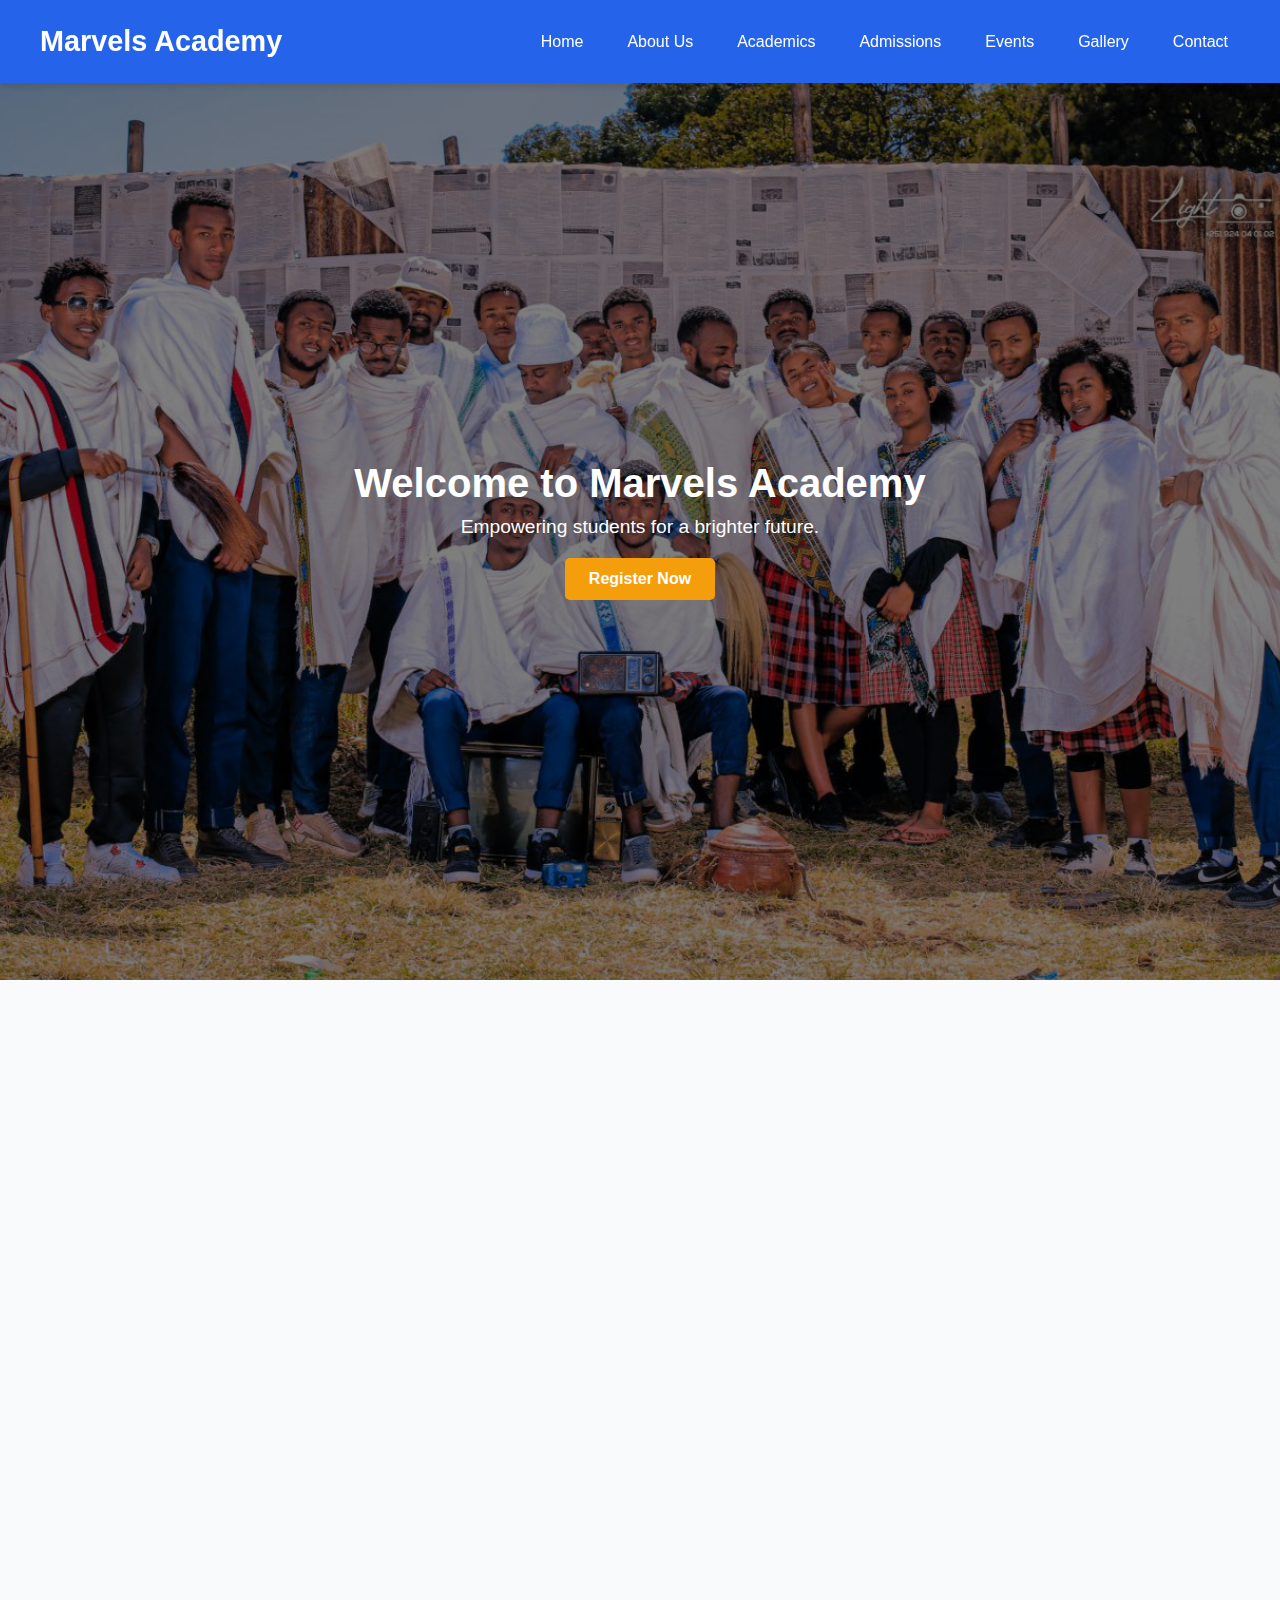
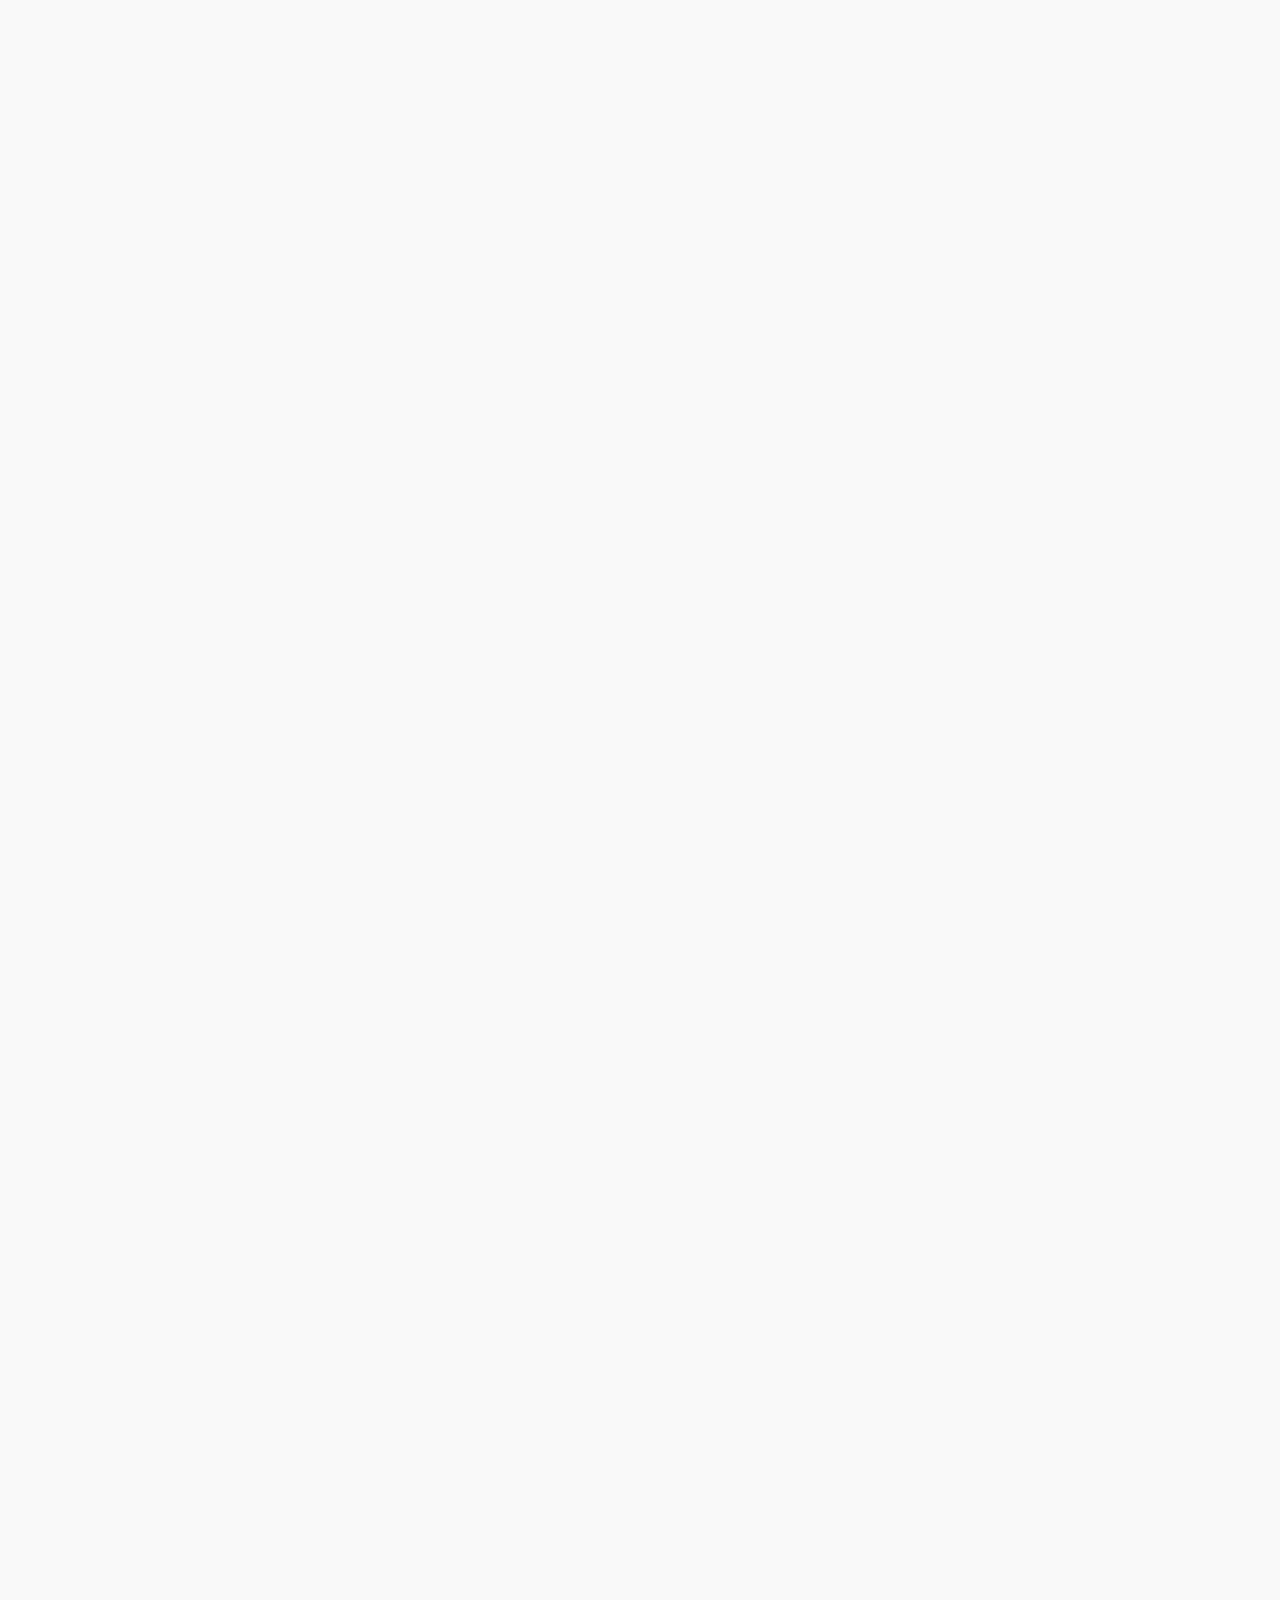
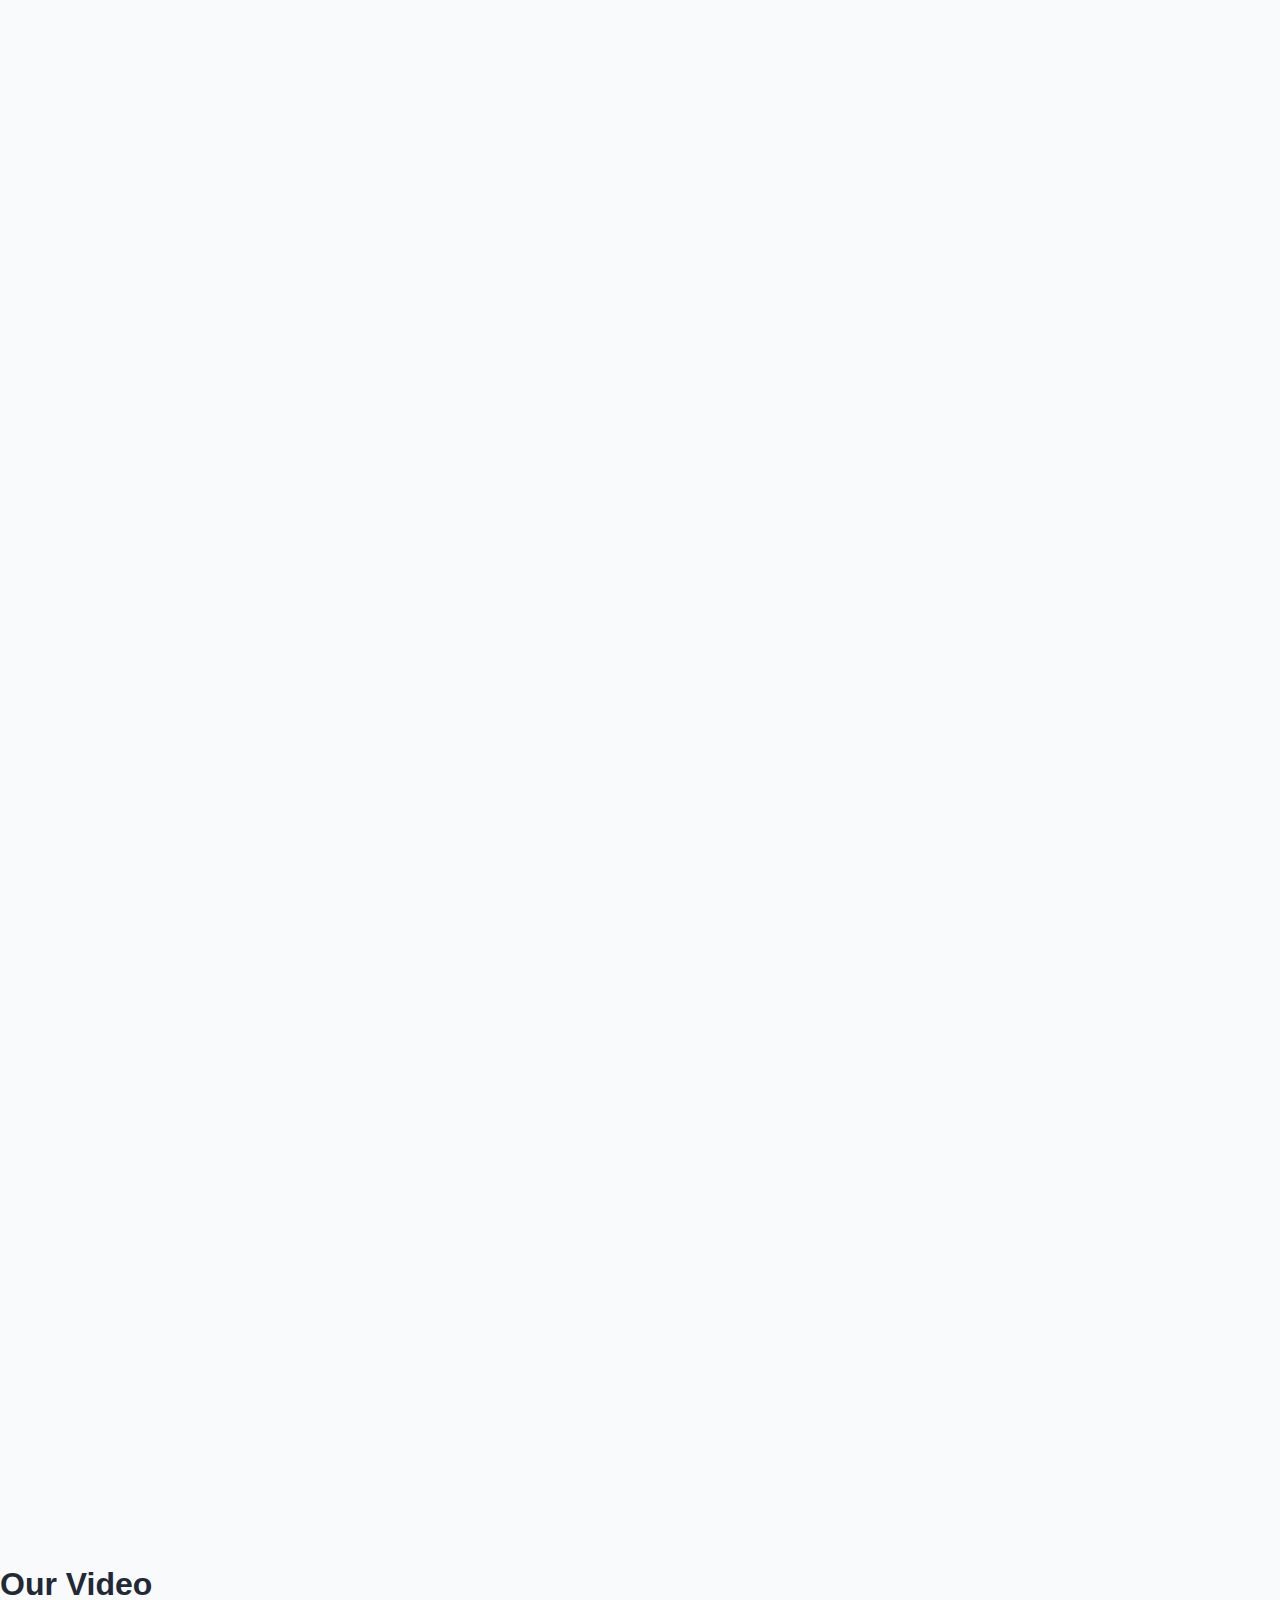
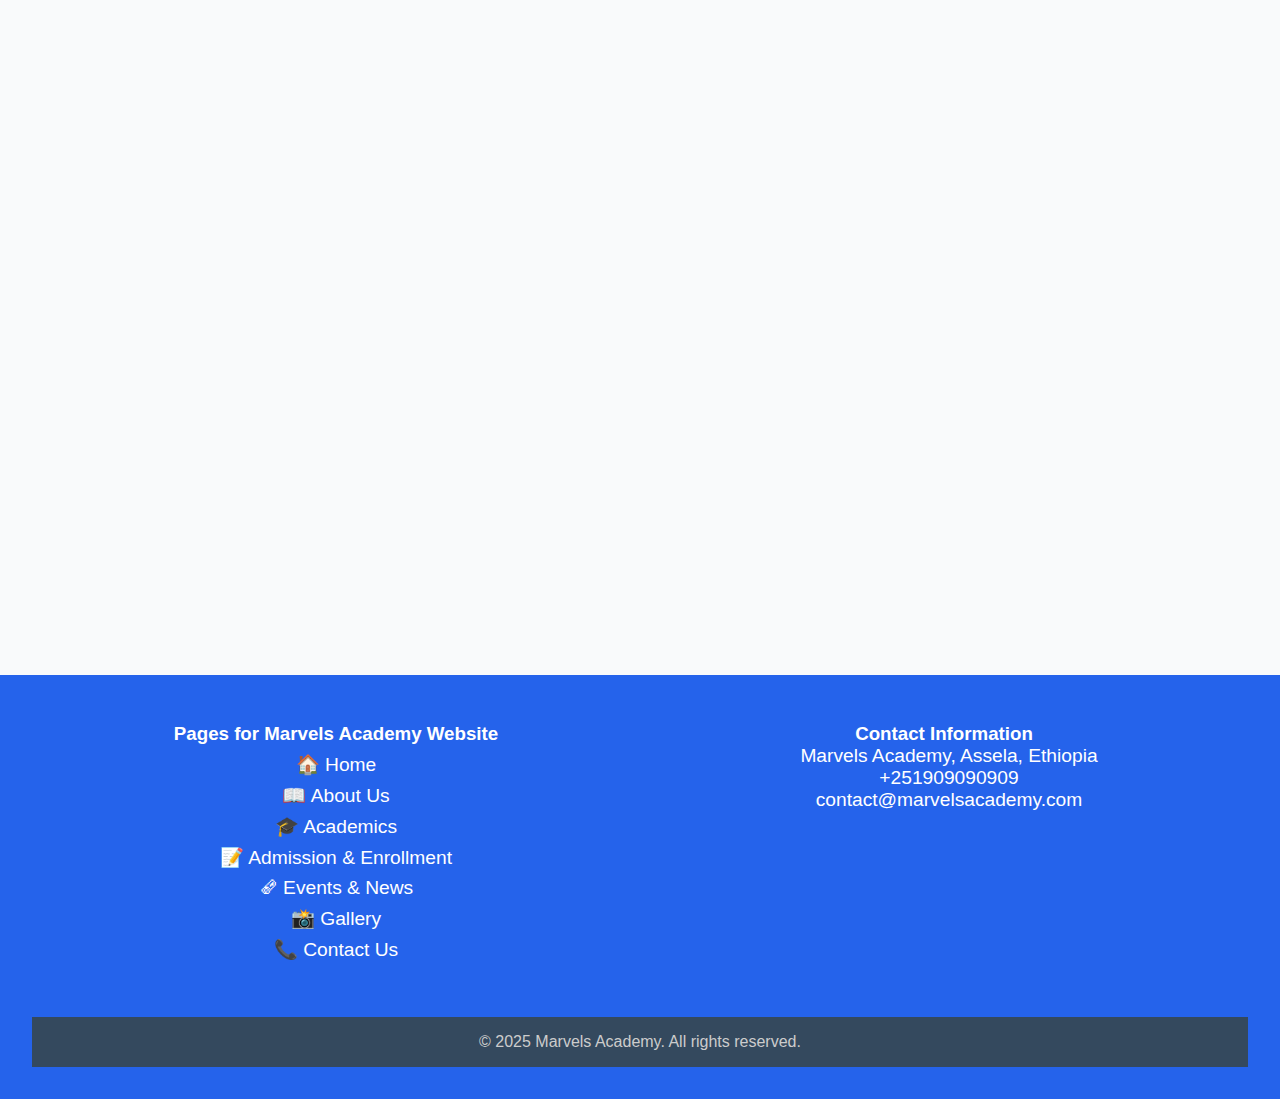
<file: index.html>
<!DOCTYPE html>
<html lang="en">
<head>
    <meta charset="UTF-8">
    <meta name="viewport" content="width=device-width, initial-scale=1.0">
    <title>Marvels Academy</title>
    <link rel="stylesheet" href="./css/styles.css">
</head>
<body>
    <!-- Header section -->
    <header>
        <div class="container">
            <div class="logo">Marvels Academy</div>
            <nav>
                <ul class="nav-links">
                    <li><a href="#home">Home</a></li>
                    <li><a href="#about">About Us</a></li>
                    <li><a href="#academic">Academics</a></li>
                    <li><a href="#admission">Admissions</a></li>
                    <li><a href="#event">Events</a></li>
                    <li><a href="#gallery">Gallery</a></li>
                    <li><a href="#contact">Contact</a></li>
                </ul>
                <div class="menu-toggle">&#9776;</div>
            </nav>
        </div>
    </header>
<!-- Home section -->
 <section id="home" class="home">
    <div class="home-content">
        <h1>Welcome to Marvels Academy</h1>
        <p>Empowering students for a brighter future.</p>
        <a href="./registration/reg_index.html" class="btn">Register Now</a>
    </div>
</section>
<!-- About Us Section -->
<section id="about" class="about">
    <h2>About Us</h2>
    <div class="about-container">
        <div class="about-box">
            <h3>Our Mission</h3>
            <p>To provide quality education that nurtures creativity, critical thinking, and lifelong learning.</p>
        </div>
        <div class="about-box">
            <h3>Our Vision</h3>
            <p>To be a leading institution that shapes future leaders through excellence in education.</p>
        </div>
        <div class="about-box">
            <h3>Our Values</h3>
            <p>Integrity, innovation, inclusivity, and commitment to student success.</p>
        </div>
    </div>

    <!-- Horizontal Image -->
    <div class="about-image">
        <img src="./images/about.jpg" alt="Marvels Academy Campus">
    </div>
</section>
<!-- Academic Section -->
<section id="academic" class="academics">
    <h2>Academics</h2>
    
    <!-- Curriculum Details -->
    <div class="curriculum">
        <h3>Curriculum Overview</h3>
        <p>We offer a well-structured curriculum for students from Grade 1 to 12, ensuring academic excellence and holistic development.</p>
        <ul>
            <li><strong>Grade 1-5:</strong> Foundational learning with a focus on literacy, numeracy, and creativity.</li>
            <li><strong>Grade 6-8:</strong> Introduction to advanced subjects, critical thinking, and exploratory learning.</li>
            <li><strong>Grade 9-12:</strong> Specialized courses, career guidance, and university preparation.</li>
        </ul>
    </div>

    <!-- Special Programs -->
    <div class="special-programs">
        <h3>Special Programs</h3>
        <div class="programs-container">
            <div class="program-box">
                <h4>STEM</h4>
                <p>Empowering students with Science, Technology, Engineering, and Mathematics.</p>
            </div>
            <div class="program-box">
                <h4>Arts</h4>
                <p>Encouraging creativity through music, painting, drama, and literature.</p>
            </div>
            <div class="program-box">
                <h4>Sports</h4>
                <p>Building teamwork, discipline, and leadership through various athletic activities.</p>
            </div>
        </div>
    </div>

    <!-- Calculator App Button -->
    <div class="calculator-section">
        <a href="./CalculatorApp/App_Index.html" class="btn-calculator">Try Our Calculator</a>
    </div>
</section>
<!-- Admission Section -->
<section id="admission" class="admission">
    <h2>Admission & Enrollment</h2>
    <!-- Admission Process -->
    <div class="admission-process">
        <h3>How to Apply</h3>
        <ol>
            <li>Fill out the online application form.</li>
            <li>Submit required.</li>
            <li>Attend an interview or entrance test (if applicable).</li>
            <li>Receive admission confirmation via email.</li>
            <li>Complete fee payment and finalize enrollment.</li>
        </ol>
        <!-- Register Now Button -->
        <div class="register-now">
            <a href="./registration/reg_index.html" class="btn-register">Register Now</a>
        </div>
    </div>

    <!-- Play Snake Game -->
    <div class="snake-game-section">
        <p>Play a fun game while your registration is being processed!</p>
        <a href="./Game_App/game_index.html" class="btn-snake">Marvel's Puzzle Game </a>
    </div>
</section>
<!-- Events and Announcements -->

<section id="event" class="event-section">
    <h2>Upcoming School Events</h2>
    <div class="event-container">
        <div class="event-card active">
            <img src="images/sport-photo-3 (2).jpg" alt="Event 1">
            <div class="event-info">
                <h3>Sports Day</h3>
                <p>Join us for an exciting day of sports and fun activities!</p>
            </div>
        </div>
        <div class="event-card">
            <img src="images/culture-raya.jpg" alt="Event 2">
            <div class="event-info">
                <h3>Art & Culture Exhibition</h3>
                <p>Explore the creative talents of our students in this year's art exhibition.</p>
                

            </div>
        </div>
        <div class="event-card">
            <img src="images/photo_2024-09-02_07-40-02 (2).jpg" alt="Event 3">
            <div class="event-info">
                <h3>Annual Day</h3>
                <p>Celebrate our school’s achievements with performances and awards.</p>
            </div>
        </div>
    </div>
<br>
<br>
    <section class="announcements">
        <h2>Announcements & News Updates</h2>
        <div class="announcement-item">
            <table>
                <thead>
                    <tr>
                        <th>Exam</th>
                        <th>Date</th>
                        <th>Time</th>
                        <th>Location</th>
                        <th>Results Announcement</th>
                    </tr>
                </thead>
                <tbody>
                    <!-- Midterm Exam -->
                    <tr>
                        <td><div class="announcement-item">Midterm Exam</div></td>
                        <td><div class="announcement-item">Feb 15-19, 2025</div></td>
                        <td><div class="announcement-item">9:00 AM - 12:00 PM</div></td>
                        <td><div class="announcement-item">Class</div></td>
                        <td><div class="announcement-item">Feb 25, 2025</div></td>
                    </tr>
        
                    <!-- Final Exam -->
                    <tr>
                        <td><div class="announcement-item">Final Exam</div></td>
                        <td><div class="announcement-item">Apr 22-27, 2025</div></td>
                        <td><div class="announcement-item">10:00 AM - 1:00 PM</div></td>
                        <td><div class="announcement-item">Class</div></td>
                        <td><div class="announcement-item">May 2, 2025</div></td>
                    </tr>
        
                    <!-- Show Results -->
                    <tr>
                        <td><div class="announcement-item">Show Results</div></td>
                        <td><div class="announcement-item">May 29, 2025</div></td>
                        <td><div class="announcement-item">2:00 PM - 5:00 PM</div></td>
                        <td><div class="announcement-item">School Conference Room</div></td>
                        <td><div class="announcement-item">In-Person</div></td>
                    </tr>
                </tbody>
            </table>
        </div>
        <div class="announcement-item">
          <h3>Holiday Break Notice</h3>
          <p>The school will be closed from [22/07/201] to [26/07/2017] for the annual break.</p>
        </div>
      </section>
</section>

<!-- Gallery Section -->
 <section id="gallery" class="gallery">
  <h2>School Activities Gallery</h2>
  <div class="gallery-grid">
    <!-- Single Image Grid -->
    <div class="gallery-item single-image">
      <img src="./images/g-1.jpg" alt="Activity 1">

    </div>

    <!-- Multi-Image Grid (with caption) -->
    <div class="gallery-item multi-image">
      <div class="image-group">
        <img src="./images/g-2.jpg" alt="Activity 2">
        <img src="./images/g-3.jpg" alt="Activity 3">
      </div>
    </div>

    <!-- Masonry-style Grid -->
    <div class="gallery-item masonry">
      <img src="./images/g-4.jpg" alt="Activity 4">
    </div>
    <div class="gallery-item masonry">
      <img src="./images/g-5.jpg" alt="Activity 5">
    </div>
  </div>
</section>
<!-- Video Section -->
 <h1>Our Video</h1>
 <!-- iframes video -->
    <iframe width="560" height="315" src="https://www.youtube.com/embed/6fC6fY3VZl0" title="YouTube video player" frameborder="0" allow="accelerometer; autoplay; clipboard-write; encrypted-media; gyroscope; picture-in-picture" allowfullscreen></iframe>
<!--Contact Us  Section -->
<section id="contact" class="contact-us">
    <h2>Contact Us</h2>
    <div class="contact-info">
      <div class="info-item">
        <i class="fas fa-map-marker-alt"></i>
        <div>
          <h3>Address</h3>
          <p>123 School Avenue, City, Country</p>
        </div>
      </div>
      <div class="info-item">
        <i class="fas fa-phone-alt"></i>
        <div>
          <h3>Phone</h3>
          <p><a href="tel:+1234567890">+1 (234) 567-890</a></p>
        </div>
      </div>
      <div class="info-item">
        <i class="fas fa-envelope"></i>
        <div>
          <h3>Email</h3>
          <p><a href="mailto:contact@school.com">contact@school.com</a></p>
        </div>
      </div>
    </div>
</section>
<!-- Footer Section -->
 <footer class="footer">
  <div class="footer-content">
    <div class="footer-links">
      <h3>Pages for Marvels Academy Website</h3>
      <ul>
        <li><a href="#home">🏠 Home</a></li>
        <li><a href="#about">📖 About Us</a></li>
        <li><a href="#academic">🎓 Academics</a></li>
        <li><a href="#admission">📝 Admission & Enrollment</a></li>
        <li><a href="#event">🗞 Events & News</a></li>
        <li><a href="#gallery">📸 Gallery</a></li>
        <li><a href="#contact">📞 Contact Us</a></li>
      </ul>
    </div>
    <div class="footer-contact">
      <h3>Contact Information</h3>
      <p><i class="fas fa-map-marker-alt"></i> Marvels Academy, Assela, Ethiopia</p>
      <p><i class="fas fa-phone-alt"></i> <a href="tel:+1234567890">+251909090909</a></p>
      <p><i class="fas fa-envelope"></i> <a href="mailto:contact@marvelsacademy.com">contact@marvelsacademy.com</a></p>
    </div>
  </div>
  <div class="footer-bottom">
    <p>&copy; 2025 Marvels Academy. All rights reserved.</p>
  </div>
</footer>
<script src="./js/script.js"></script>
</body>
</html>
</file>
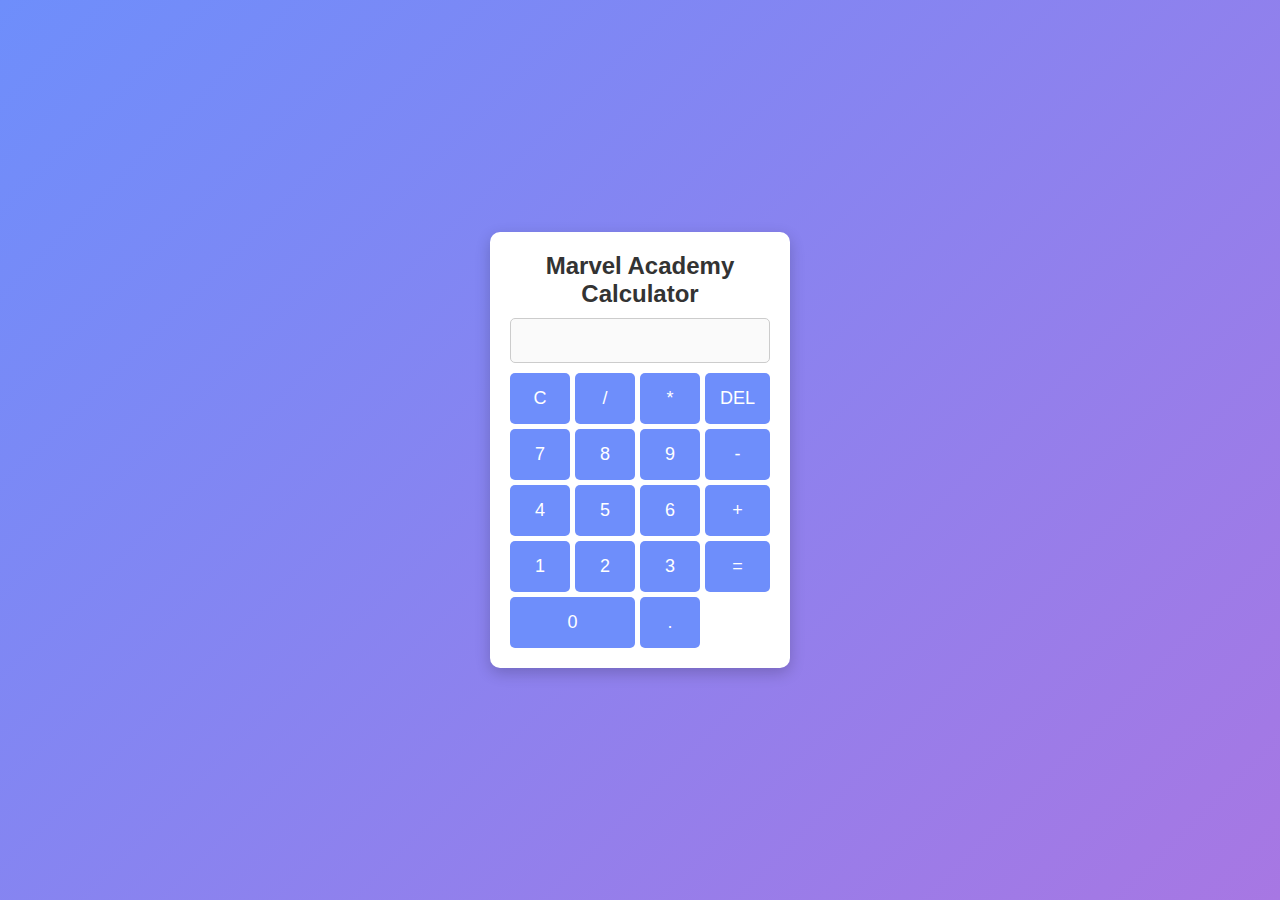
<file: CalculatorApp/App_Index.html>
<!DOCTYPE html>
<html lang="en">
<head>
    <meta charset="UTF-8">
    <meta name="viewport" content="width=device-width, initial-scale=1.0">
    <title>Calculator | Marvel Academy</title>
    <link rel="stylesheet" href="App_style.css">
</head>
<body>

    <div class="calculator">
        <h2>Marvel Academy Calculator</h2>
        <input type="text" id="display" disabled>
        <div class="buttons">
            <button onclick="clearDisplay()">C</button>
            <button onclick="appendValue('/')">/</button>
            <button onclick="appendValue('*')">*</button>
            <button onclick="deleteLast()">DEL</button>

            <button onclick="appendValue('7')">7</button>
            <button onclick="appendValue('8')">8</button>
            <button onclick="appendValue('9')">9</button>
            <button onclick="appendValue('-')">-</button>

            <button onclick="appendValue('4')">4</button>
            <button onclick="appendValue('5')">5</button>
            <button onclick="appendValue('6')">6</button>
            <button onclick="appendValue('+')">+</button>

            <button onclick="appendValue('1')">1</button>
            <button onclick="appendValue('2')">2</button>
            <button onclick="appendValue('3')">3</button>
            <button onclick="calculateResult()">=</button>

            <button onclick="appendValue('0')" class="zero">0</button>
            <button onclick="appendValue('.')">.</button>
        </div>
    </div>

    <script src="App_script.js"></script>

</body>
</html>
</file>
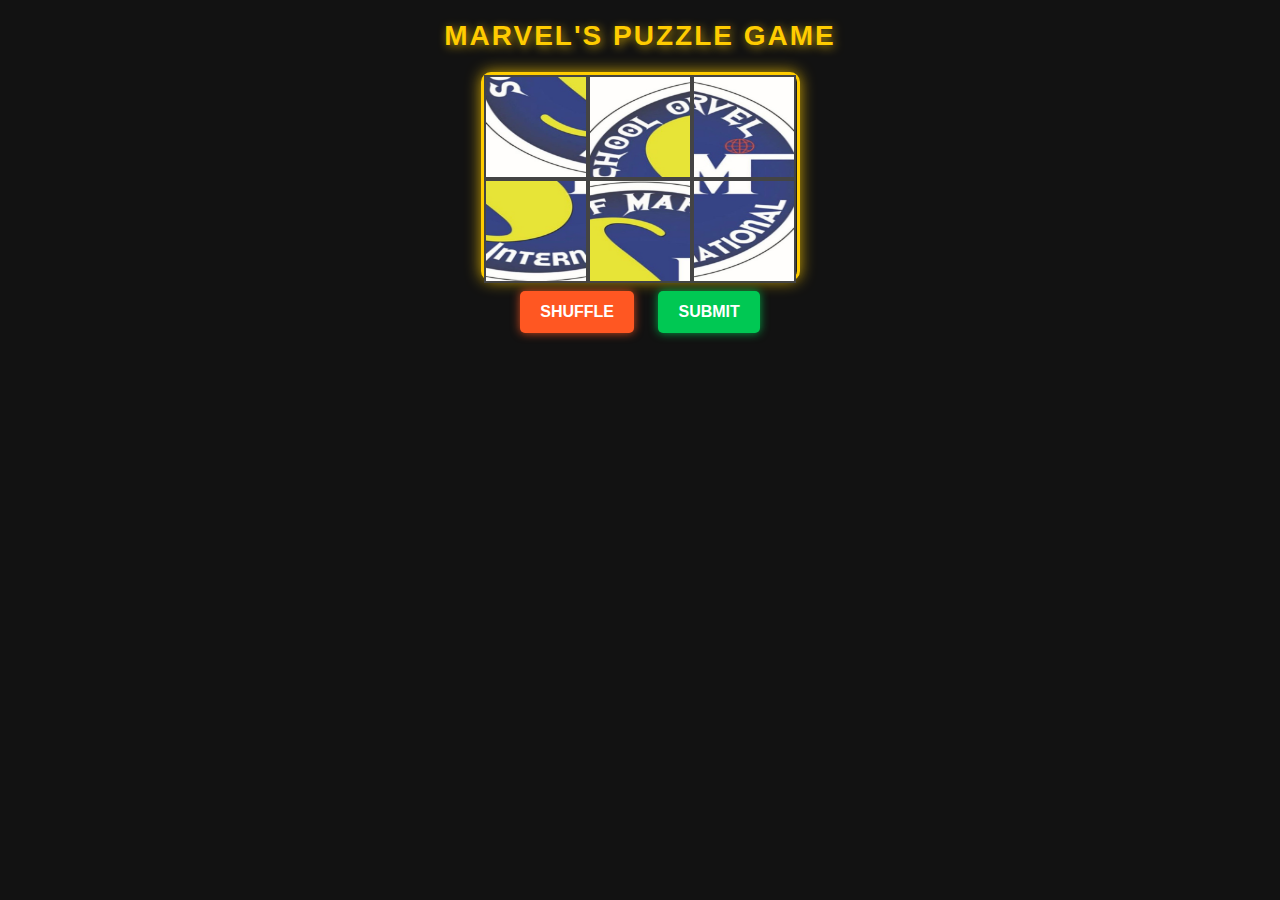
<file: Game_App/game_index.html>
<!DOCTYPE html>
<html lang="en">
<head>
    <meta charset="UTF-8">
    <meta name="viewport" content="width=device-width, initial-scale=1.0">
    <title>Marvel's Puzzle Game</title>
    <link rel="stylesheet" href="game_style.css">
</head>
<body>

    <h1>Marvel's Puzzle Game</h1>
    
    
        <div id="puzzle-board">
    <img src="./images/1.jpg" class="piece" data-order="1" />
    <img src="./images/2.jpg" class="piece" data-order="2" />
    <img src="./images/3.jpg" class="piece" data-order="3" />
    <img src="./images/4.jpg" class="piece" data-order="4" />
    <img src="./images/5.jpg" class="piece" data-order="5" />
    <img src="./images/6.jpg" class="piece" data-order="6" />
</div>
    
    <button id="shuffle-btn">Shuffle</button>
    <button id="submit-btn">Submit</button>

    <div id="message-box" class="hidden"></div>

    <script src="game_script.js"></script>

</body>
</html>
</file>
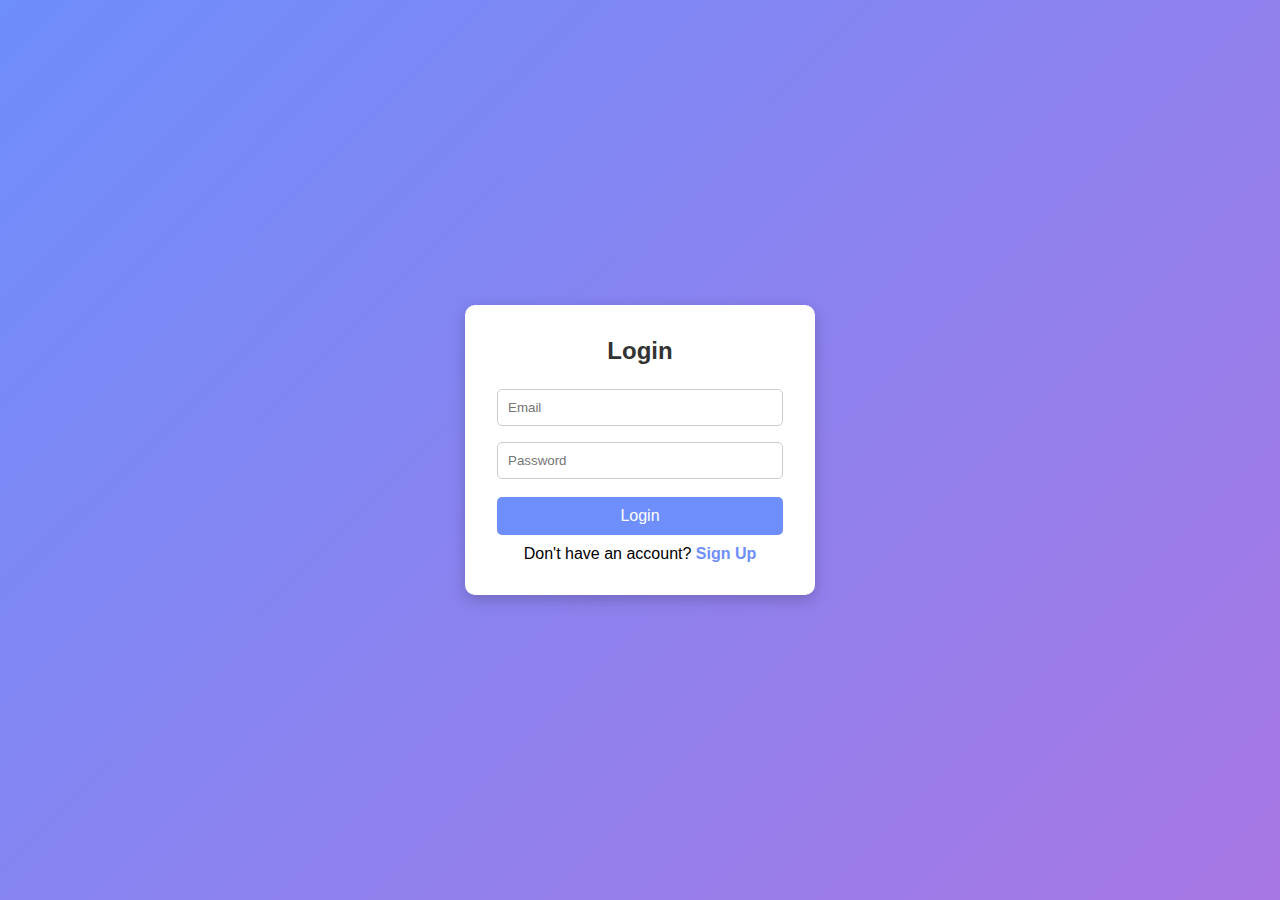
<file: registration/log_index.html>
<!DOCTYPE html>
<html lang="en">
<head>
    <meta charset="UTF-8">
    <meta name="viewport" content="width=device-width, initial-scale=1.0">
    <title>Login Page</title>
    <link rel="stylesheet" href="./log_style.css">
</head>
<body>

    <div class="container">
        <h2>Login</h2>
        <form action="login.php" method="POST">
            <input type="email" id="email" name="email" placeholder="Email" required>
            <small id="email-error" >Invalid email format.</small>
            <input type="password" name="password" placeholder="Password" required>
            <button type="submit">Login</button>
        </form>
        <p>Don't have an account? <a href="./reg_index.html">Sign Up</a></p>
    </div>
<script src="./log_Script.js"></script>
</body>
</html>
</file>
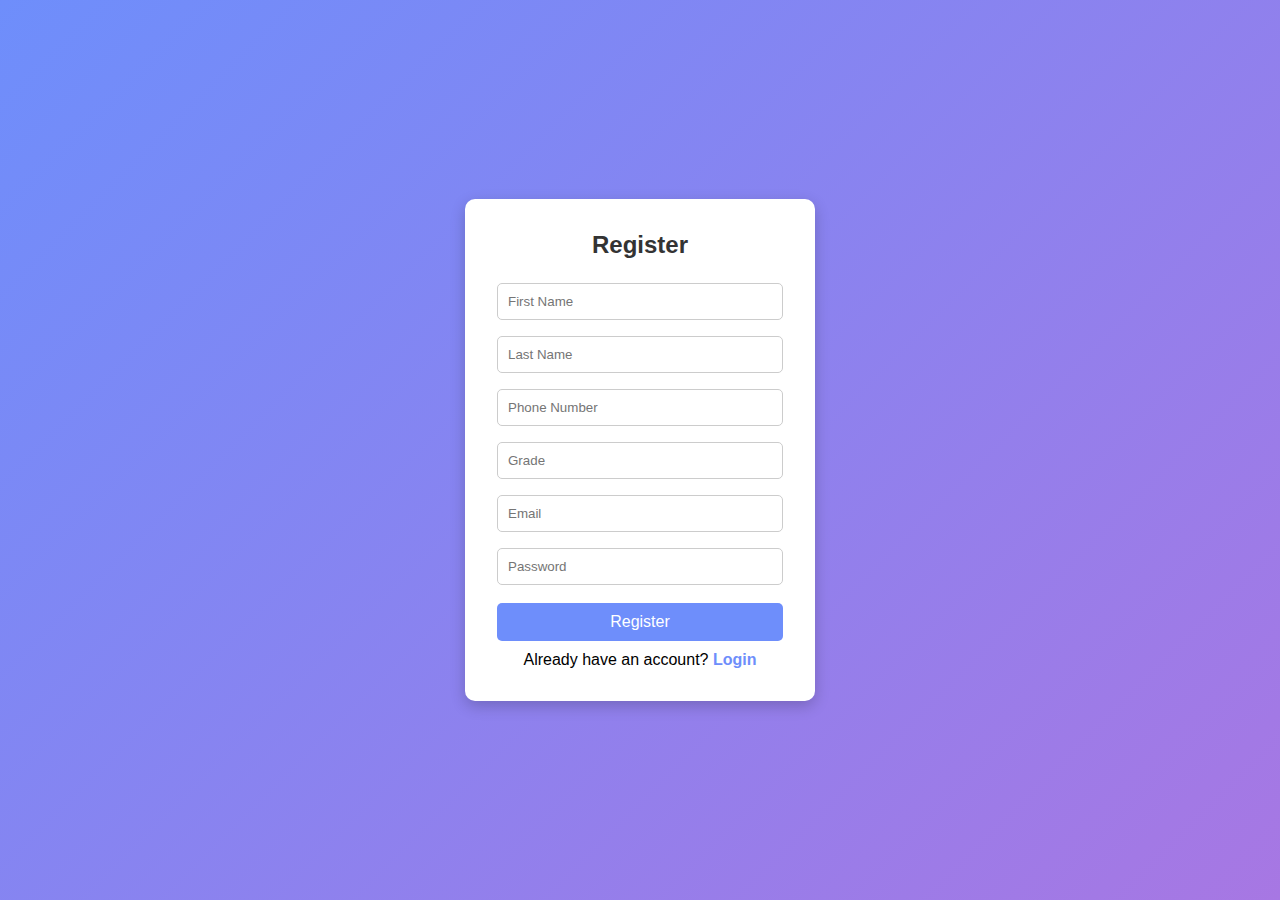
<file: registration/reg_index.html>
<!DOCTYPE html>
<html lang="en">
  <head>
    <meta charset="UTF-8" />
    <meta name="viewport" content="width=device-width, initial-scale=1.0" />
    <title>Registration Page</title>
    <link rel="stylesheet" href="reg_style.css" />
  </head>
  <body>
    <div class="container">
      <h2>Register</h2>
      <form action="register.php" method="POST">
        <input type="text" name="fname" placeholder="First Name" required />
        <input type="text" name="lname" placeholder="Last Name" required />
        <input
          type="tel"
          id="phone"
          name="phone"
          placeholder="Phone Number"
          required
        />
        <small id="phone-error">Only Numbers are Allowed</small>
        <input
          type="text"
          id="grade"
          name="grade"
          placeholder="Grade"
          required
        />
        <small id="grade-error">Only Numbers are Allowed</small>
        <input
          type="email"
          id="email"
          name="email"
          placeholder="Email"
          required
        />
        <small id="email-error">Invalid email format.</small>
        <input
          type="password"
          name="password"
          placeholder="Password"
          required
        />
        <button type="submit">Register</button>
      </form>
      <p>Already have an account? <a href="./log_index.html">Login</a></p>
    </div>
    <script src="./reg_Script.js"></script>
  </body>
</html>
</file>
<file: CalculatorApp/App_style.css>
* {
    margin: 0;
    padding: 0;
    box-sizing: border-box;
    font-family: Arial, sans-serif;
}

body {
    display: flex;
    justify-content: center;
    align-items: center;
    height: 100vh;
    background: linear-gradient(135deg, #6e8efb, #a777e3);
}

.calculator {
    background: white;
    padding: 20px;
    border-radius: 10px;
    box-shadow: 0 5px 15px rgba(0, 0, 0, 0.2);
    text-align: center;
    width: 300px;
}

h2 {
    margin-bottom: 10px;
    color: #333;
}

#display {
    width: 100%;
    padding: 10px;
    font-size: 20px;
    text-align: right;
    border: 1px solid #ccc;
    border-radius: 5px;
    margin-bottom: 10px;
}

.buttons {
    display: grid;
    grid-template-columns: repeat(4, 1fr);
    gap: 5px;
}

button {
    padding: 15px;
    font-size: 18px;
    border: none;
    border-radius: 5px;
    cursor: pointer;
    background: #6e8efb;
    color: white;
}

button:hover {
    background: #5a7de7;
}

button:active {
    transform: scale(0.95);
}

.zero {
    grid-column: span 2;
}
</file>
<file: Game_App/game_style.css>
/* General Page Styling */
body {
    font-family: 'Arial', sans-serif;
    text-align: center;
    background: #121212;
    color: white;
    margin: 0;
    padding: 0;
}

/* Title Styling */
h1 {
    margin: 20px 0;
    font-size: 28px;
    text-transform: uppercase;
    letter-spacing: 2px;
    font-weight: bold;
    color: #ffcc00;
    text-shadow: 2px 2px 10px rgba(255, 204, 0, 0.7);
}

/* Puzzle Board Styling */
#puzzle-board {
    width: 313px;
    height: 203px;
    display: flex;
    flex-wrap: wrap;
    margin: auto;
    border: 3px solid #ffcc00;
    box-shadow: 0px 0px 15px rgba(255, 204, 0, 0.8);
    background: #1e1e1e;
    border-radius: 10px;
}

/* Puzzle Pieces */
.piece {
    width: 100px;
    height: 100px;
    border: 2px solid #444;
    cursor: grab;
    background-size: 300px 200px;
    transition: all 0.2s ease-in-out;
}

.piece:hover {
    transform: scale(1.05);
    border-color: #ffcc00;
    box-shadow: 0px 0px 10px rgba(255, 204, 0, 0.6);
}

/* Button Styling */
button {
    margin: 10px;
    padding: 12px 20px;
    font-size: 16px;
    font-weight: bold;
    text-transform: uppercase;
    cursor: pointer;
    border: none;
    border-radius: 5px;
    transition: all 0.3s ease;
}

#shuffle-btn {
    background: #ff5722;
    color: white;
    box-shadow: 0px 0px 10px rgba(255, 87, 34, 0.8);
}

#shuffle-btn:hover {
    background: #e64a19;
}

#submit-btn {
    background: #00c853;
    color: white;
    box-shadow: 0px 0px 10px rgba(0, 200, 83, 0.8);
}

#submit-btn:hover {
    background: #009624;
}

/* Message Box Styling */
#message-box {
    margin-top: 20px;
    padding: 15px;
    font-size: 18px;
    font-weight: bold;
    text-align: center;
    border-radius: 5px;
    opacity: 0;
    transform: scale(0.8);
    transition: opacity 0.5s, transform 0.5s;
}

.hidden {
    display: block;
    opacity: 0;
    transform: scale(0.8);
}

.success {
    background-color: #00c853;
    color: white;
    box-shadow: 0px 0px 15px rgba(0, 200, 83, 0.7);
    animation: pulse 1s infinite alternate;
}

.fail {
    background-color: #ff3333;
    color: white;
    box-shadow: 0px 0px 15px rgba(255, 51, 51, 0.7);
    animation: shake 0.3s;
}

/* Success Message Animation */
@keyframes pulse {
    0% {
        transform: scale(1);
    }
    100% {
        transform: scale(1.1);
    }
}

/* Fail Message Shake Animation */
@keyframes shake {
    0% { transform: translateX(0); }
    25% { transform: translateX(-5px); }
    50% { transform: translateX(5px); }
    75% { transform: translateX(-5px); }
    100% { transform: translateX(0); }
}
</file>
<file: registration/log_style.css>
* {
    margin: 0;
    padding: 0;
    box-sizing: border-box;
    font-family: Arial, sans-serif;
}

body {
    display: flex;
    justify-content: center;
    align-items: center;
    height: 100vh;
    background: linear-gradient(135deg, #6e8efb, #a777e3);
}

.container {
    background: white;
    padding: 2rem;
    border-radius: 10px;
    box-shadow: 0 5px 15px rgba(0, 0, 0, 0.2);
    text-align: center;
    width: 350px;
}

h2 {
    margin-bottom: 1rem;
    color: #333;
}

form input {
    width: 100%;
    padding: 10px;
    margin: 8px 0;
    border: 1px solid #ccc;
    border-radius: 5px;
}

button {
    width: 100%;
    padding: 10px;
    background: #6e8efb;
    color: white;
    border: none;
    border-radius: 5px;
    cursor: pointer;
    margin-top: 10px;
    font-size: 16px;
}

button:hover {
    background: #5a7de7;
}

p {
    margin-top: 10px;
}

a {
    color: #6e8efb;
    text-decoration: none;
    font-weight: bold;
}

a:hover {
    text-decoration: underline;
}
#email-error {
    color: red; 
    display: none;
    }
</file>
<file: registration/reg_style.css>
* {
    margin: 0;
    padding: 0;
    box-sizing: border-box;
    font-family: Arial, sans-serif;
}

body {
    display: flex;
    justify-content: center;
    align-items: center;
    height: 100vh;
    background: linear-gradient(135deg, #6e8efb, #a777e3);
}

.container {
    background: white;
    padding: 2rem;
    border-radius: 10px;
    box-shadow: 0 5px 15px rgba(0, 0, 0, 0.2);
    text-align: center;
    width: 350px;
}

h2 {
    margin-bottom: 1rem;
    color: #333;
}

form input {
    width: 100%;
    padding: 10px;
    margin: 8px 0;
    border: 1px solid #ccc;
    border-radius: 5px;
}

button {
    width: 100%;
    padding: 10px;
    background: #6e8efb;
    color: white;
    border: none;
    border-radius: 5px;
    cursor: pointer;
    margin-top: 10px;
    font-size: 16px;
}

button:hover {
    background: #5a7de7;
}

p {
    margin-top: 10px;
}

a {
    color: #6e8efb;
    text-decoration: none;
    font-weight: bold;
}

a:hover {
    text-decoration: underline;
}
#email-error, #phone-error, #grade-error {
color: red; 
display: none;
}
</file>
<file: css/styles.css>
/* General Reset */
* {
  margin: 0;
  padding: 0;
  box-sizing: border-box;
  font-family: 'Arial', sans-serif;
}

/* Trending and Professional Color Scheme */
:root {
  --primary-color: #2563eb; /* Vibrant blue */
  --secondary-color: #f9fafb; /* Light gray */
  --accent-color: #f59e0b; /* Warm amber */
  --text-color: #1f2937; /* Dark gray */
  --success-color: #10b981; /* Green */
  --error-color: #ef4444; /* Red */
}

body {
  padding-top: 80px;
  background-color: var(--secondary-color);
  color: var(--text-color);
}

/* Header Styling */
header {
  background: var(--primary-color);
  padding: 25px 20px;
  color: white;
  position: fixed;
  top: 0;
  left: 0;
  width: 100%;
  z-index: 1000;
  box-shadow: 0 4px 6px rgba(0, 0, 0, 0.1);
}

/* Container */
.container {
  display: flex;
  justify-content: space-between;
  align-items: center;
  max-width: 1200px;
  margin: auto;
}

.logo {
  font-size: 1.8rem;
  font-weight: bold;
  color: white;
}

/* Navigation Links */
.nav-links {
  list-style: none;
  display: flex;
  gap: 20px;
}

.nav-links li a {
  color: white;
  text-decoration: none;
  font-size: 1rem;
  font-weight: 500;
  padding: 8px 12px;
  transition: color 0.3s, background-color 0.3s;
  border-radius: 5px;
}

.nav-links li a:hover {
  color: var(--accent-color);
  background-color: rgba(255, 255, 255, 0.1);
}

/* Mobile Menu */
.menu-toggle {
  font-size: 1.8rem;
  display: none;
  cursor: pointer;
}

/* Responsive Design */
@media screen and (max-width: 768px) {
  .nav-links {
    display: none;
    flex-direction: column;
    position: absolute;
    background: var(--primary-color);
    width: 100%;
    top: 60px;
    left: 0;
    text-align: center;
    padding: 10px 0;
  }

  .nav-links.active {
    display: flex;
  }

  .menu-toggle {
    display: block;
  }
}

/* Home Section */
.home {
  background: url('../images/home.jpg') no-repeat center center/cover;
  height: 100vh;
  display: flex;
  align-items: center;
  justify-content: center;
  text-align: center;
  color: white;
  padding: 20px;
  position: relative;
}

/* Overlay for better readability */
.home::before {
  content: '';
  position: absolute;
  top: 0;
  left: 0;
  width: 100%;
  height: 100%;
  background: rgba(0, 0, 0, 0.5); /* Dark overlay */
}

/* Content Styling */
.home-content {
  position: relative;
  z-index: 1;
  max-width: 600px;
}

.home-content h1 {
  font-size: 2.5rem;
  margin-bottom: 10px;
}

.home-content p {
  font-size: 1.2rem;
  margin-bottom: 20px;
}

/* Register Button */
.btn {
  background: var(--accent-color);
  color: white;
  padding: 12px 24px;
  text-decoration: none;
  font-size: 1rem;
  font-weight: bold;
  border-radius: 5px;
  display: inline-block;
  transition: background 0.3s, transform 0.3s;
}

.btn:hover {
  background: #d97706; /* Darker amber */
  transform: translateY(-2px);
}

/* Responsive Design */
@media screen and (max-width: 768px) {
  .home-content h1 {
    font-size: 2rem;
  }

  .home-content p {
    font-size: 1rem;
  }

  .btn {
    font-size: 0.9rem;
    padding: 10px 20px;
  }
}

/* About Us Section */
.about {
  padding: 60px 20px;
  text-align: center;
  background: white;
}

.about h2 {
  font-size: 2rem;
  margin-bottom: 30px;
  color: var(--primary-color);
}

/* About Boxes */
.about-container {
  display: flex;
  justify-content: center;
  gap: 20px;
  flex-wrap: wrap;
}

.about-box {
  background: white;
  padding: 20px;
  width: 300px;
  border-radius: 10px;
  box-shadow: 0px 5px 15px rgba(0, 0, 0, 0.1);
  transition: transform 0.3s, box-shadow 0.3s;
}

.about-box h3 {
  font-size: 1.5rem;
  margin-bottom: 10px;
  color: var(--primary-color);
}

.about-box p {
  font-size: 1rem;
  color: var(--text-color);
}

/* Hover Effect */
.about-box:hover {
  transform: translateY(-10px);
  box-shadow: 0px 10px 20px rgba(0, 0, 0, 0.2);
  background-color: #e72121;
}

/* Horizontal Image */
.about-image {
  margin-top: 40px;
  text-align: center;
}

.about-image img {
  width: 90%;
  max-width: 1200px;
  height: 300px;
  border-radius: 10px;
}

/* Responsive Design */
@media screen and (max-width: 768px) {
  .about-container {
    flex-direction: column;
    align-items: center;
  }

  .about-box {
    width: 100%;
    max-width: 350px;
  }

  .about-image img {
    max-width: 90%;
  }
}

/* Academic Section */
.academics {
  padding: 60px 20px;
  text-align: center;
  background: var(--secondary-color);
}

/* Section Title */
.academics h2 {
  font-size: 2rem;
  margin-bottom: 30px;
  color: var(--primary-color);
}

/* Curriculum Details */
.curriculum {
  background: white;
  padding: 20px;
  border-radius: 10px;
  box-shadow: 0px 5px 15px rgba(0, 0, 0, 0.1);
  margin-bottom: 30px;
  max-width: 800px;
  margin: auto;
  text-align: left;
}

.curriculum h3 {
  color: var(--accent-color);
  font-size: 1.8rem;
  margin-bottom: 10px;
}

.curriculum p,
.curriculum ul {
  font-size: 1rem;
  color: var(--text-color);
}

.curriculum ul {
  list-style: disc;
  padding-left: 20px;
}

/* Special Programs */
.special-programs {
  margin: 20px;
}
.special-programs h3 {
  font-size: 1.8rem;
  margin-bottom: 20px;
  color: var(--accent-color);
}

.programs-container {
  display: flex;
  justify-content: center;
  gap: 20px;
  flex-wrap: wrap;
}

.program-box {
  background: linear-gradient(
    135deg,
    var(--primary-color),
    var(--accent-color)
  );
  color: white;
  padding: 20px;
  width: 250px;
  border-radius: 10px;
  text-align: center;
  box-shadow: 0px 5px 15px rgba(0, 0, 0, 0.2);
  transition: transform 0.3s, box-shadow 0.3s;
}

.program-box h4 {
  font-size: 1.5rem;
  margin-bottom: 10px;
}

.program-box:hover {
  transform: translateY(-10px);
  box-shadow: 0px 10px 20px rgba(0, 0, 0, 0.3);
}

/* Calculator Button */
.calculator-section {
  margin-top: 30px;
}

.btn-calculator {
  background: var(--primary-color);
  color: white;
  padding: 12px 24px;
  text-decoration: none;
  font-size: 1rem;
  font-weight: bold;
  border-radius: 5px;
  display: inline-block;
  transition: background 0.3s;
}

.btn-calculator:hover {
  background: #1e40af; /* Darker blue */
}

/* Responsive Design */
@media screen and (max-width: 768px) {
  .programs-container {
    flex-direction: column;
    align-items: center;
  }

  .program-box {
    width: 100%;
    max-width: 300px;
  }
}

/* Admission & Enrollment Section */
.admission {
  padding: 60px 20px;
  text-align: center;
  background: white;
}

/* Section Title */
.admission h2 {
  font-size: 2rem;
  margin-bottom: 30px;
  color: var(--primary-color);
}

/* Admission Process */
.admission-process {
  background: white;
  padding: 20px;
  border-radius: 10px;
  box-shadow: 0px 5px 15px rgba(0, 0, 0, 0.1);
  max-width: 800px;
  margin: auto;
  text-align: left;
}

.admission-process h3 {
  font-size: 1.8rem;
  margin-bottom: 10px;
  color: var(--accent-color);
}

.admission-process ol {
  font-size: 1rem;
  color: var(--text-color);
  padding-left: 20px;
  list-style: decimal;
}

.admission-process li {
  margin-bottom: 10px;
}

/* Register Now Button */
.register-now {
  text-align: center;
  margin-top: 20px;
}

.btn-register {
  background: var(--primary-color);
  color: white;
  padding: 12px 24px;
  text-decoration: none;
  font-size: 1rem;
  font-weight: bold;
  border-radius: 5px;
  display: inline-block;
  transition: background 0.3s;
}

.btn-register:hover {
  background: #1e40af; /* Darker blue */
}

/* Snake Game Section */
.snake-game-section {
  margin-top: 40px;
  margin-left: 40px;
  margin-right: 30px;
  background: linear-gradient(
    135deg,
    var(--primary-color),
    var(--accent-color)
  );
  color: white;
  padding: 20px;
  border-radius: 10px;
  box-shadow: 0px 5px 15px rgba(0, 0, 0, 0.2);
}

.snake-game-section p {
  font-size: 1.2rem;
  margin-bottom: 10px;
}

/* Play Snake Game Button */
.btn-snake {
  background: white;
  color: var(--primary-color);
  padding: 12px 24px;
  text-decoration: none;
  font-size: 1rem;
  font-weight: bold;
  border-radius: 5px;
  display: inline-block;
  transition: background 0.3s, color 0.3s;
}

.btn-snake:hover {
  background: var(--primary-color);
  color: white;
}

/* Responsive Design */
@media screen and (max-width: 768px) {
  .admission-process {
    width: 100%;
    max-width: 350px;
  }
}

/* Event and Announcement Section */

.event-section {
  padding: 40px;
  background: #fff;
  background-color: #f5f5f5;
  text-align: center;
}

h2 {
  font-size: 40px;
  margin-bottom: 20px;
}

.event-container {
  display: flex;
  justify-content: center;
  gap: 20px;
  overflow: hidden;
  position: relative;
}

.event-card {
  width: 300px;
  height: 400px;
  border-radius: 10px;
  overflow: hidden;
  position: relative;
  cursor: pointer;
  transition: transform 0.5s, box-shadow 0.5s;
}

.event-card img {
  width: 100%;
  height: 100%;
  object-fit: cover;
}

.event-info {
  position: absolute;
  bottom: 0;
  background: rgba(0, 0, 0, 0.6);
  color: white;
  width: 100%;
  padding: 10px;
  text-align: center;
  transform: translateY(100%);
  transition: transform 0.3s ease-in-out;
}

.event-card:hover .event-info {
  transform: translateY(0);
}

.event-card.active {
  transform: scale(1.1);
  box-shadow: 0 10px 20px rgba(0, 0, 0, 0.3);
}

.announcements .announcement-item {
  text-align: center;

  margin-bottom: 1.5rem;
  padding: 1.2rem;
  border-radius: 8px;
}
/* Table part */
table {
  width: 80%;
  margin: 20px auto;
  border-collapse: collapse;
  background: white;
  box-shadow: 0px 4px 10px rgba(0, 0, 0, 0.1);
}
th,
td {
  border: 1px solid #000;
  padding: 12px;
  text-align: center;
}
th {
  background-color: #007bff;
  color: white;
}
.announcement-item {
  background-color: #f4f4f4;
  padding: 10px;
  border-radius: 5px;
  font-weight: bold;
}

.announcements .announcement-item h3 {
  text-align: center;
  font-size: 1.7rem;
  font-weight: bold;
  color: #ff5733;
}

.announcements .announcement-item p {
  font-size: 1.2rem;
  color: #555;
  line-height: 1.5;
}
.events .event-item:hover {
  transform: scale(1.05);
  box-shadow: 0 6px 12px rgba(0, 0, 0, 0.15);
}
/* Interactivity purpose */
/* Fade-in effect */
.fade-in {
  opacity: 0;
  transform: translateY(30px);
  transition: opacity 0.8s ease-out, transform 0.8s ease-out;
}
.fade-in.show {
  opacity: 1;
  transform: translateY(0);
}

/* Gallery Section */
.gallery {
  padding: 4rem 2rem;
  background-color: var(--secondary-color);
  text-align: center;
}

.gallery h2 {
  font-size: 2.5rem;
  color: var(--primary-color);
  font-weight: bold;
  margin-bottom: 3rem;
}

.gallery-grid {
  display: grid;
  grid-template-columns: repeat(auto-fill, minmax(250px, 1fr));
  grid-gap: 1.5rem;
  justify-items: center;
}

.gallery-item {
  position: relative;
  border-radius: 10px;
  overflow: hidden;
  box-shadow: 0 4px 8px rgba(0, 0, 0, 0.1);
  transition: transform 0.3s ease;
}

.gallery-item img {
  width: 100%;
  height: 100%;
  object-fit: cover;
  border-radius: 10px;
}

.gallery-item:hover {
  transform: scale(1.05);
}

/* Contact Us Section */
.contact-us {
  padding: 4rem 2rem;
  background-color: white;
  text-align: center;
  border-top: 3px solid var(--primary-color);
}

.contact-us h2 {
  font-size: 2.5rem;
  color: var(--primary-color);
  font-weight: bold;
  margin-bottom: 2rem;
}

.contact-info {
  display: flex;
  justify-content: center;
  gap: 2rem;
  flex-wrap: wrap;
}

.info-item {
  background-color: var(--secondary-color);
  padding: 2rem;
  border-radius: 10px;
  box-shadow: 0 4px 8px rgba(0, 0, 0, 0.1);
  width: 250px;
  transition: transform 0.3s ease, box-shadow 0.3s ease;
}

.info-item:hover {
  transform: scale(1.05);
  box-shadow: 0 6px 12px rgba(0, 0, 0, 0.2);
}

.info-item i {
  font-size: 2rem;
  color: var(--primary-color);
  margin-bottom: 1rem;
}

.info-item h3 {
  font-size: 1.6rem;
  color: var(--primary-color);
  margin-bottom: 0.5rem;
}

.info-item p {
  font-size: 1.2rem;
  color: var(--text-color);
  margin: 0;
}

.info-item a {
  color: var(--primary-color);
  text-decoration: none;
  transition: color 0.3s ease;
}

.info-item a:hover {
  color: var(--accent-color);
}
/* Footer Section */
.footer {
    background-color: var(--primary-color);
    color: white;
    padding: 2rem;
    text-align: center;
}

.footer-content {
    display: flex;
    justify-content: space-between;
    flex-wrap: wrap;
    margin-bottom: 2rem;
}

.footer-links, .footer-contact {
    flex: 1;
    margin: 1rem;
}

.footer-links ul {
    list-style-type: none;
    padding: 0;
}

.footer-links li {
    margin: 0.5rem 0;
}

.footer-links a {
    color: white;
    text-decoration: none;
    font-size: 1.2rem;
    transition: color 0.3s ease;
}

.footer-links a:hover {
    color: var(--accent-color);
}

.footer-contact p {
    font-size: 1.2rem;
}

.footer-contact a {
    color: white;
    text-decoration: none;
    transition: color 0.3s ease;
}

/* .footer-contact a:hover {
    color: */

.footer-contact a:hover {
  color: #1d88d4; /* Accent color on hover */
}

.footer-bottom {
  background-color: #34495e;
  padding: 1rem;
  font-size: 1rem;
  color: #ccc;
}

.footer-bottom p {
  margin: 0;
}

.footer i {
  margin-right: 10px;
}

/* Responsive Design */
@media (max-width: 768px) {
  .footer-content {
    flex-direction: column;
    align-items: center;
  }

  .footer-links, .footer-contact {
    text-align: center;
  }
}
</file>
